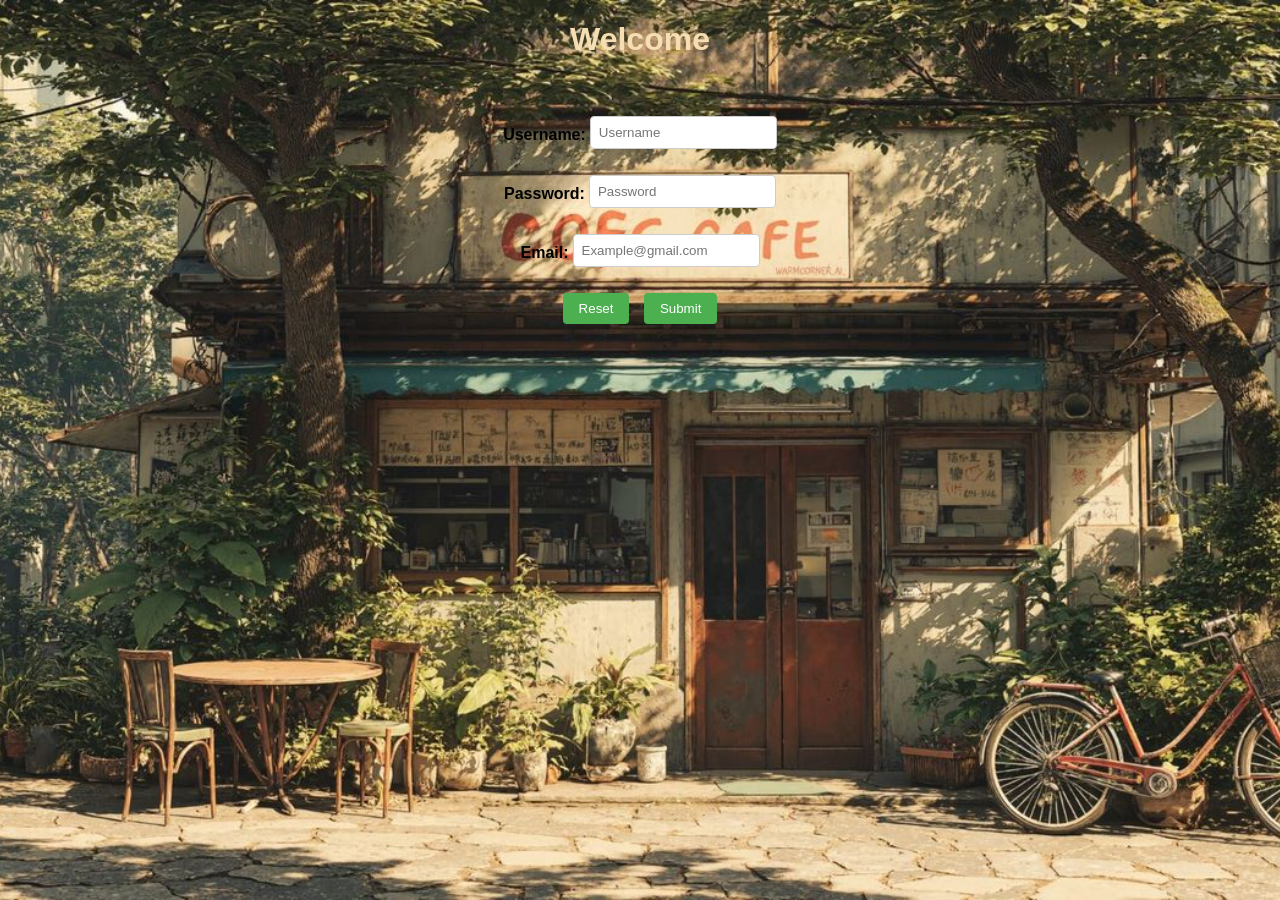
<file: index.html>
<!DOCTYPE html>
<html lang="en">
<head>
    <meta charset="UTF-8">
    <meta name="viewport" content="width=device-width, initial-scale=1.0">
    <title>My Website</title>
    <link rel="stylesheet" href="style.css">
</head>
<body>
    <h1 id="myH1">Welcome</h1><br><br>

    <form id="myForm" action="action_page.php" method="GET">
  <div class="form-row">
    <label for="myText">Username:</label>
    <input id="myText" type="text" name="uname" placeholder="Username" required>
  </div>

  <div class="form-row">
    <label for="password">Password:</label>
    <input id="password" type="password" name="pass" maxlength="12" placeholder="Password" required>
  </div>

  <div class="form-row">
    <label for="email">Email:</label>
    <input id="email" type="email" name="email" placeholder="Example@gmail.com" required>
  </div>

    <button type="reset">Reset</button>
    <button id="mySubmit" type="submit">Submit</button>
</form>

    <div id="greeting" style="display: none; text-align: center; font-size: 2em; margin-top: 50px;">

    </div>

    <script src="index.js"></script>
</body>
</html>
</file>
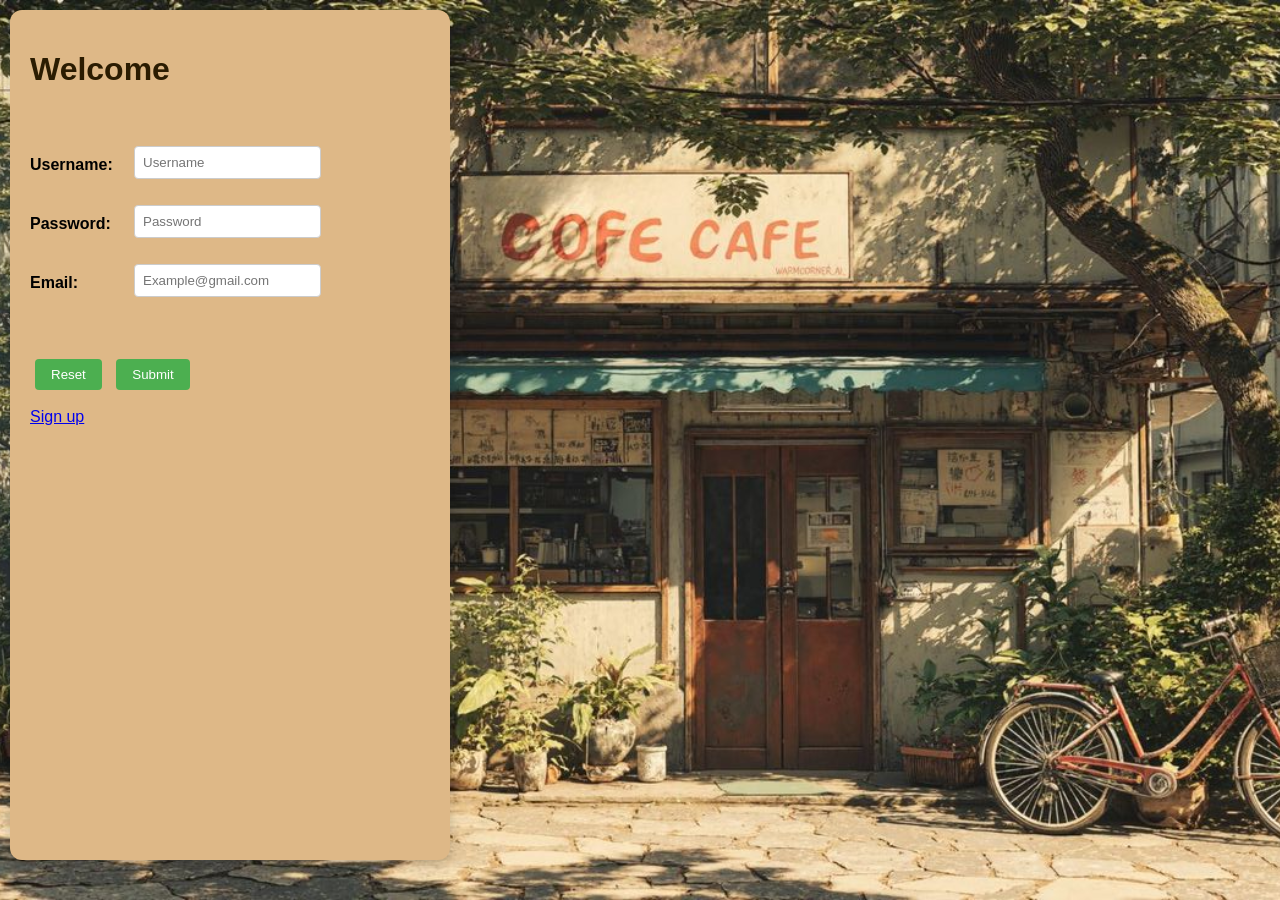
<file: Marie's Sari Sari Store/index.html>
<!DOCTYPE html>
<html lang="en">
<head>
    <meta charset="UTF-8">
    <meta name="viewport" content="width=device-width, initial-scale=1.0">
    <title>StockSmart</title>
    <link rel="stylesheet" href="style.css">
</head>
<body>

    <div class="rectangle-shape">
        <h1 id="myH1">Welcome</h1>
        <form id="myForm" action="action_page.php" method="GET">

            <br><br>
            <div class="form-row">
                <label for="myText">Username:</label>
                <input id="myText" type="text" name="uname" placeholder="Username" required>
            </div>

            <div class="form-row">
                <label for="password">Password:</label>
                <input id="password" type="password" name="pass" maxlength="12" placeholder="Password" required>
            </div>

            <div class="form-row">
                <label for="email">Email:</label>
                <input id="email" type="email" name="email" placeholder="Example@gmail.com" required>
            </div>

            <br><br>

            <button type="reset">Reset</button>
            <button id="mySubmit" type="submit">Submit</button>
        </form>

        <br>
        <a href="Sign up.html">Sign up</a>
    </div>

    <div id="greeting" style="display: none; text-align: center; font-size: 2em; margin-top: 50px;"></div>

    <script src="index.js"></script>
</body>
</html>
</file>
<file: style.css>
/* Basic styles for the website */
body {
    font-family: Arial, sans-serif;
    margin: 20px;
    padding: 0;
    text-align: center; /* center all inline text by default */
    /* background image added as requested */
    background-image: url('img/background.jpg');
    background-size: cover;
    background-repeat: no-repeat;
    background-attachment: fixed;
    background-position: center;
    /* fallback color */
    background-color: #f0f0f0;
}

/* ensure form controls are centered as blocks */
label,
input {
    /* remove the old “center everything” rule so flex can pack label+input tightly */
    display: inline-block;
    margin: 0;
    text-align: left;
}

h1 {
    color: wheat;
}

label {
    display: block;
    margin-bottom: 5px;
    font-weight : bold;
}

input {
    padding: 8px;
    margin-bottom: 10px;
    border: 1px solid #ccc;
    border-radius: 4px;
}

button {
    padding: 8px 16px;
    background-color: #4CAF50;
    color: white;
    border: none;
    border-radius: 4px;
    cursor: pointer;
}

button:hover {
    background-color: #45a049;
}

/* keep form rows tight */
.form-row {
  display: flex;
  align-items: center;
  gap: 0.25rem;
  justify-content: center; /* keep the group centered as a block */
  margin-bottom: 1rem;
}

/* style submit/reset like the green button */
input[type="submit"],
input[type="reset"],
button {
    display: inline-block;
    padding: 8px 16px;
    background-color: #4CAF50;
    color: white;
    border: none;
    border-radius: 4px;
    cursor: pointer;
    margin: 0 5px;
}

input[type="submit"]:hover,
input[type="reset"]:hover,
button:hover {
    background-color: #45a049;
}

#greeting {
    font-family: sans-serif;
    color: wheat;
    font-weight: 900;
    position: absolute;
    top: 40%;
    left: 50%;
    transform: translate(-50%, -50%);
    opacity: 0;
    transition: opacity 1s ease-in-out;
    font-size: 2em;
}
</file>
<file: Marie's Sari Sari Store/style.css>
/* Basic styles for the website */
body {
    font-family: Arial, sans-serif;
    margin: 20px;
    padding: 0;
    text-align: left; /* keep page content left-aligned */
    /* background image added as requested */
    background-image: url('img/background.jpg');
    background-size: cover;
    background-repeat: no-repeat;
    background-attachment: fixed;
    background-position: center;
    /* fallback color */
    background-color: #f0f0f0;
}

/* ensure form controls are centered as blocks */
label,
input {
    /* remove the old “center everything” rule so flex can pack label+input tightly */
    display: inline-block;
    margin: 0;
    text-align: left;
}

h1 {
    color: rgb(43, 28, 1);
}

label {
    display: block;
    margin-bottom: 5px;
    font-weight : bold;
    min-width: 100px; /* fixed width for labels to align inputs */
}

input {
    padding: 8px;
    margin-bottom: 10px;
    border: 1px solid #ccc;
    border-radius: 4px;
}

button {
    padding: 8px 16px;
    background-color: #4CAF50;
    color: white;
    border: none;
    border-radius: 4px;
    cursor: pointer;
}

button:hover {
    background-color: #45a049;
}

/* keep form rows tight and aligned */
.form-row {
  display: flex;
  align-items: center;
  gap: 0.25rem;
  justify-content: flex-start; /* align label+input to left */
  margin-bottom: 1rem;
}

/* style submit/reset like the green button */
input[type="submit"],
input[type="reset"],
button {
    display: inline-block;
    padding: 8px 16px;
    background-color: #4CAF50;
    color: white;
    border: none;
    border-radius: 4px;
    cursor: pointer;
    margin: 0 5px;
}

input[type="submit"]:hover,
input[type="reset"]:hover,
button:hover {
    background-color: #45a049;
}

#greeting {
    font-family: sans-serif;
    color: wheat;
    font-weight: 900;
    position: absolute;
    top: 40%;
    left: 50%;
    transform: translate(-50%, -50%);
    opacity: 0;
    transition: opacity 1s ease-in-out;
    font-size: 2em;
}

.rectangle-shape {
  position: absolute;
  top: 10px;
  left: 10px;
  width: 400px;
  height: 90%; /* let it grow with content */
  padding: 20px;
  background-color: burlywood;
  border-radius: 12px;
  box-shadow: 0 4px 12px rgba(0,0,0,0.2);
}
</file>
